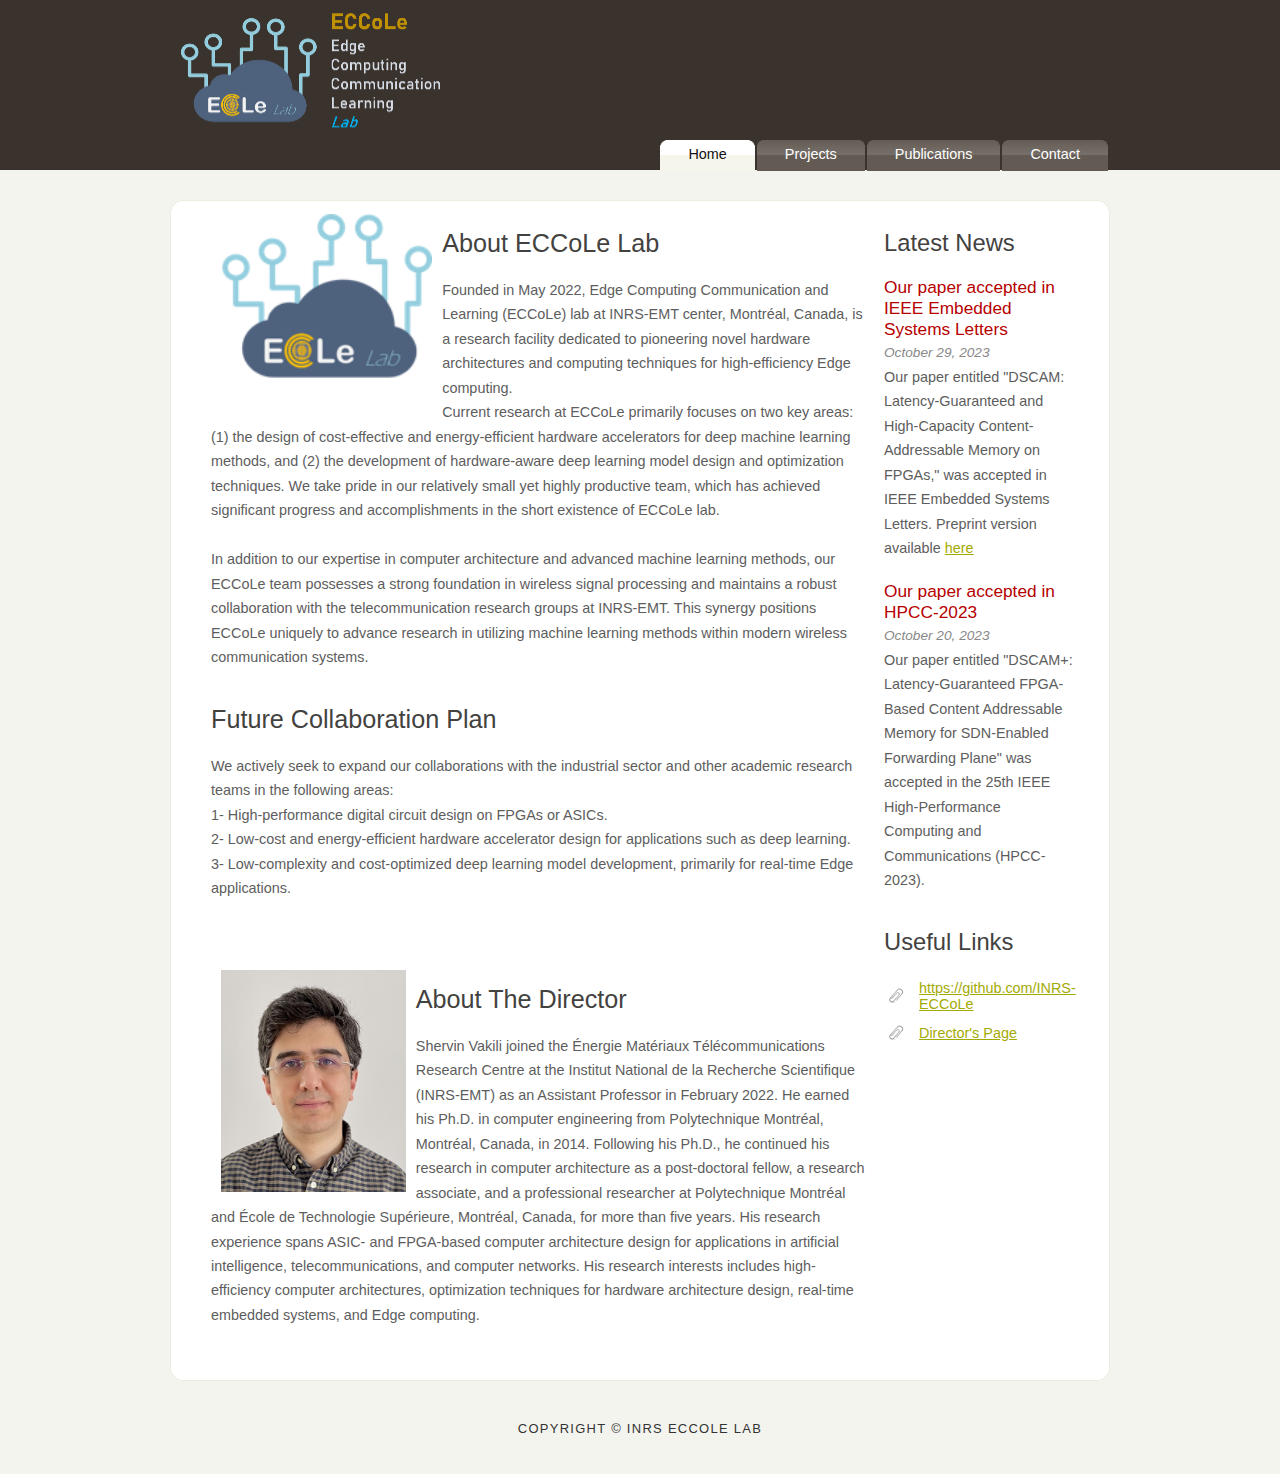
<file: index.html>
<!DOCTYPE HTML>
<meta charset="utf-8"/>
<html>

<head>
  <title>Title of the document</title>
  <link rel="icon" type="images/x-icon" href="style/ECCoLe_icon.png" />
</head>
<head>
  <title>INRS ECCoLe Lab</title>
  <meta name="description" content="website description" />
  <meta name="keywords" content="website keywords, website keywords" />
  <meta http-equiv="content-type" content="text/html; charset=windows-1252" />
  <link rel="stylesheet" type="text/css" href="style/style.css" />
</head>

<body>
  <div id="main">
    <div id="header">
      <div id="logo">

      </div>
      <div id="menubar">
        <ul id="menu">
          <!-- put class="selected" in the li tag for the selected page - to highlight which page you're on -->
          <li class="selected"><a href="index.html">Home</a></li>
          <li><a href="projects.html">Projects</a></li>
          <li><a href="publication.html">Publications</a></li>
          <li><a href="contact.html">Contact</a></li>
        </ul>
      </div>
    </div>
    <div id="content_header"></div>
    <div id="site_content">
      <div class="sidebar">
        <!-- insert your sidebar items here -->
        <h3>Latest News</h3>
        <!--<h4>Our paper was accepted in in IEEE ESL</h4>-->
        <!--<h5>October 24, 2023</h5>-->
        <!--<p>Our paper entitled "DSCAM: Latency-Guaranteed and High-Capacity Content-Addressable Memory on FPGAs" was accepted in IEEE Embedded Systems Letters.<br /><a href="#">Read more</a></p>-->

        <h4>Our paper accepted in IEEE Embedded Systems Letters</h4>
        <h5>October 29, 2023</h5>
        <p>Our paper entitled "DSCAM: Latency-Guaranteed and High-Capacity Content-Addressable Memory on FPGAs," was accepted in IEEE Embedded Systems Letters. Preprint version available <a href="https://ieeexplore.ieee.org/document/10323112">here</a><br /></p>
        
        <h4>Our paper accepted in HPCC-2023</h4>
        <h5>October 20, 2023</h5>
        <p>Our paper entitled "DSCAM+: Latency-Guaranteed FPGA-Based Content Addressable Memory for SDN-Enabled Forwarding Plane" was accepted in the 25th IEEE High-Performance Computing and Communications (HPCC-2023).<br /></p>
        
        <h3>Useful Links</h3>
        <ul>
          <li><a href="https://github.com/INRS-ECCoLe">https://github.com/INRS-ECCoLe</a></li>
          <li><a href="https://inrs.ca/la-recherche/professeurs/shervin-vakili/">Director's Page</a></li>
        </ul>

      </div>
      <div id="content">
        <!-- insert the page content here -->
        <img src="style/ECCoLe.png" alt="Shervi Vakili" width=32% height=32% top= 30pt style="float:left;margin:0px 10px">
        <h1>About ECCoLe Lab</h1>
        <p> Founded in May 2022, Edge Computing Communication and Learning (ECCoLe) lab at INRS-EMT center, Montréal, Canada, is a research facility dedicated to pioneering novel hardware architectures and computing techniques for high-efficiency Edge computing. <br>
          Current research at ECCoLe primarily focuses on two key areas: (1) the design of cost-effective and energy-efficient hardware accelerators for deep machine learning methods, and (2) the development of hardware-aware deep learning model design and optimization techniques.
          We take pride in our relatively small yet highly productive team, which has achieved significant progress and accomplishments in the short existence of ECCoLe lab.<br><br> 
          In addition to our expertise in computer architecture and advanced machine learning methods, our ECCoLe team possesses a strong foundation in wireless signal processing and maintains a robust collaboration with the telecommunication research groups at INRS-EMT. 
          This synergy positions ECCoLe uniquely to advance research in utilizing machine learning methods within modern wireless communication systems.<br>
        </p>
        <h1>Future Collaboration Plan</h1>
        <p>
          We actively seek to expand our collaborations with the industrial sector and other academic research teams in the following areas:<br>
          1- High-performance digital circuit design on FPGAs or ASICs.<br>
          2- Low-cost and energy-efficient hardware accelerator design for applications such as deep learning.<br>
          3- Low-complexity and cost-optimized deep learning model development, primarily for real-time Edge applications.<br>
          <br><br></p>
        
        <img src="style/SVakili.jpg" alt="Shervi Vakili" width=28% height=28% style="float:left;margin:0px 10px">
        <h1>About The Director</h1>
        <p>
          Shervin Vakili joined the Énergie Matériaux Télécommunications Research Centre at the Institut National de la Recherche Scientifique (INRS-EMT) as an Assistant Professor in February 2022. He earned his Ph.D. in computer engineering from Polytechnique Montréal, Montréal, Canada, in 2014. Following his Ph.D., he continued his research in computer architecture as a post-doctoral fellow, a research associate, and a professional researcher at Polytechnique Montréal and École de Technologie Supérieure, Montréal, Canada, for more than five years. His research experience spans ASIC- and FPGA-based computer architecture design for applications in artificial intelligence, telecommunications, and computer networks.
          His research interests includes high-efficiency computer architectures, optimization techniques for hardware architecture design, real-time embedded systems, and Edge computing.</p>
      </div>
    </div>
    <div id="content_footer"></div>
    <div id="footer">
      Copyright &copy; INRS ECCoLe Lab 
    </div>
  </div>
</body>
</html>
</file>
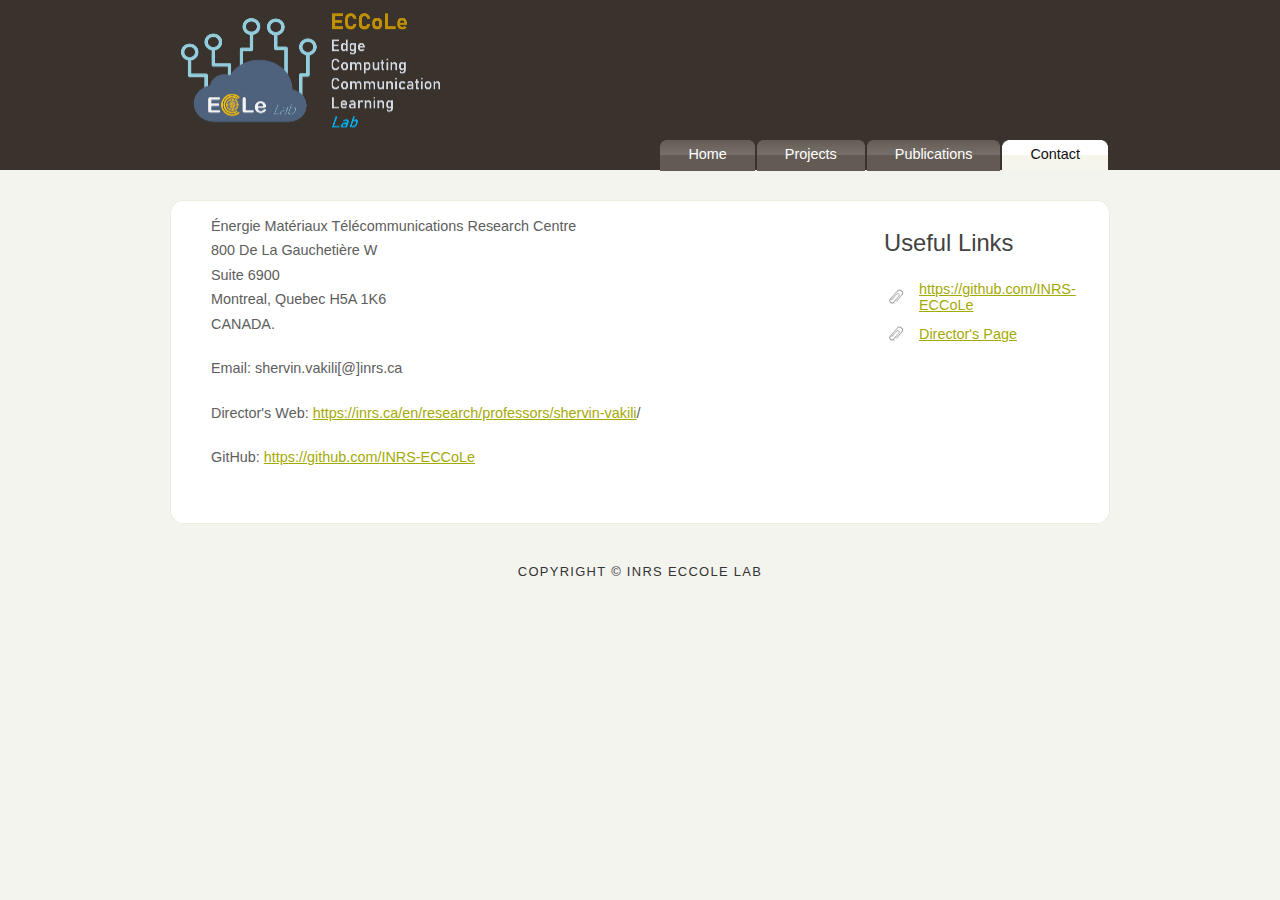
<file: contact.html>
<!DOCTYPE HTML>
<meta charset="utf-8"/>
<html>

<head>
  <title>Title of the document</title>
  <link rel="icon" type="images/x-icon" href="style/ECCoLe_icon.png" />
</head>

<head>
  <title>INRS ECCoLe Lab</title>
  <meta name="description" content="website description" />
  <meta name="keywords" content="website keywords, website keywords" />
  <meta http-equiv="content-type" content="text/html; charset=windows-1252" />
  <link rel="stylesheet" type="text/css" href="style/style.css" />
</head>

<body>
  <div id="main">
    <div id="header">
      <div id="logo">

      </div>
      <div id="menubar">
        <ul id="menu">
          <!-- put class="selected" in the li tag for the selected page - to highlight which page you're on -->
          <li><a href="index.html">Home</a></li>
          <li><a href="projects.html">Projects</a></li>
          <li><a href="publication.html">Publications</a></li>
          <li class="selected"><a href="contact.html">Contact</a></li>
        </ul>
      </div>
    </div>
    <div id="content_header"></div>
    <div id="site_content">
      <div class="sidebar">
                
        <h3>Useful Links</h3>
        <ul>
          <li><a href="https://github.com/INRS-ECCoLe">https://github.com/INRS-ECCoLe</a></li>
          <li><a href="https://inrs.ca/la-recherche/professeurs/shervin-vakili/">Director's Page</a></li>
        </ul>

      </div>
      <div id="content">
        <!-- insert the page content here -->
        <!--<p>S. Vakili, A. Zarei, "DSCAM: Latency-Guaranteed and High-Capacity Content-Addressable Memory on FPGAs," accepted in IEEE Embedded Systems Letters, Oct. 2023</p>-->
        <p>Énergie Matériaux Télécommunications Research Centre<br>
          800 De La Gauchetière W<br>
          Suite 6900<br>
          Montreal, Quebec H5A 1K6<br>
          CANADA.</p>
        <p>Email: shervin.vakili[@]inrs.ca</p>
        <p>Director's Web: <a href="https://inrs.ca/en/research/professors/shervin-vakili">https://inrs.ca/en/research/professors/shervin-vakili</a>/</p>
        <p>GitHub: <a href="https://github.com/INRS-ECCoLe">https://github.com/INRS-ECCoLe</a></p>
        
      </div>
    </div>
    <div id="content_footer"></div>
    <div id="footer">
      Copyright &copy; INRS ECCoLe Lab 
    </div>
  </div>
</file>
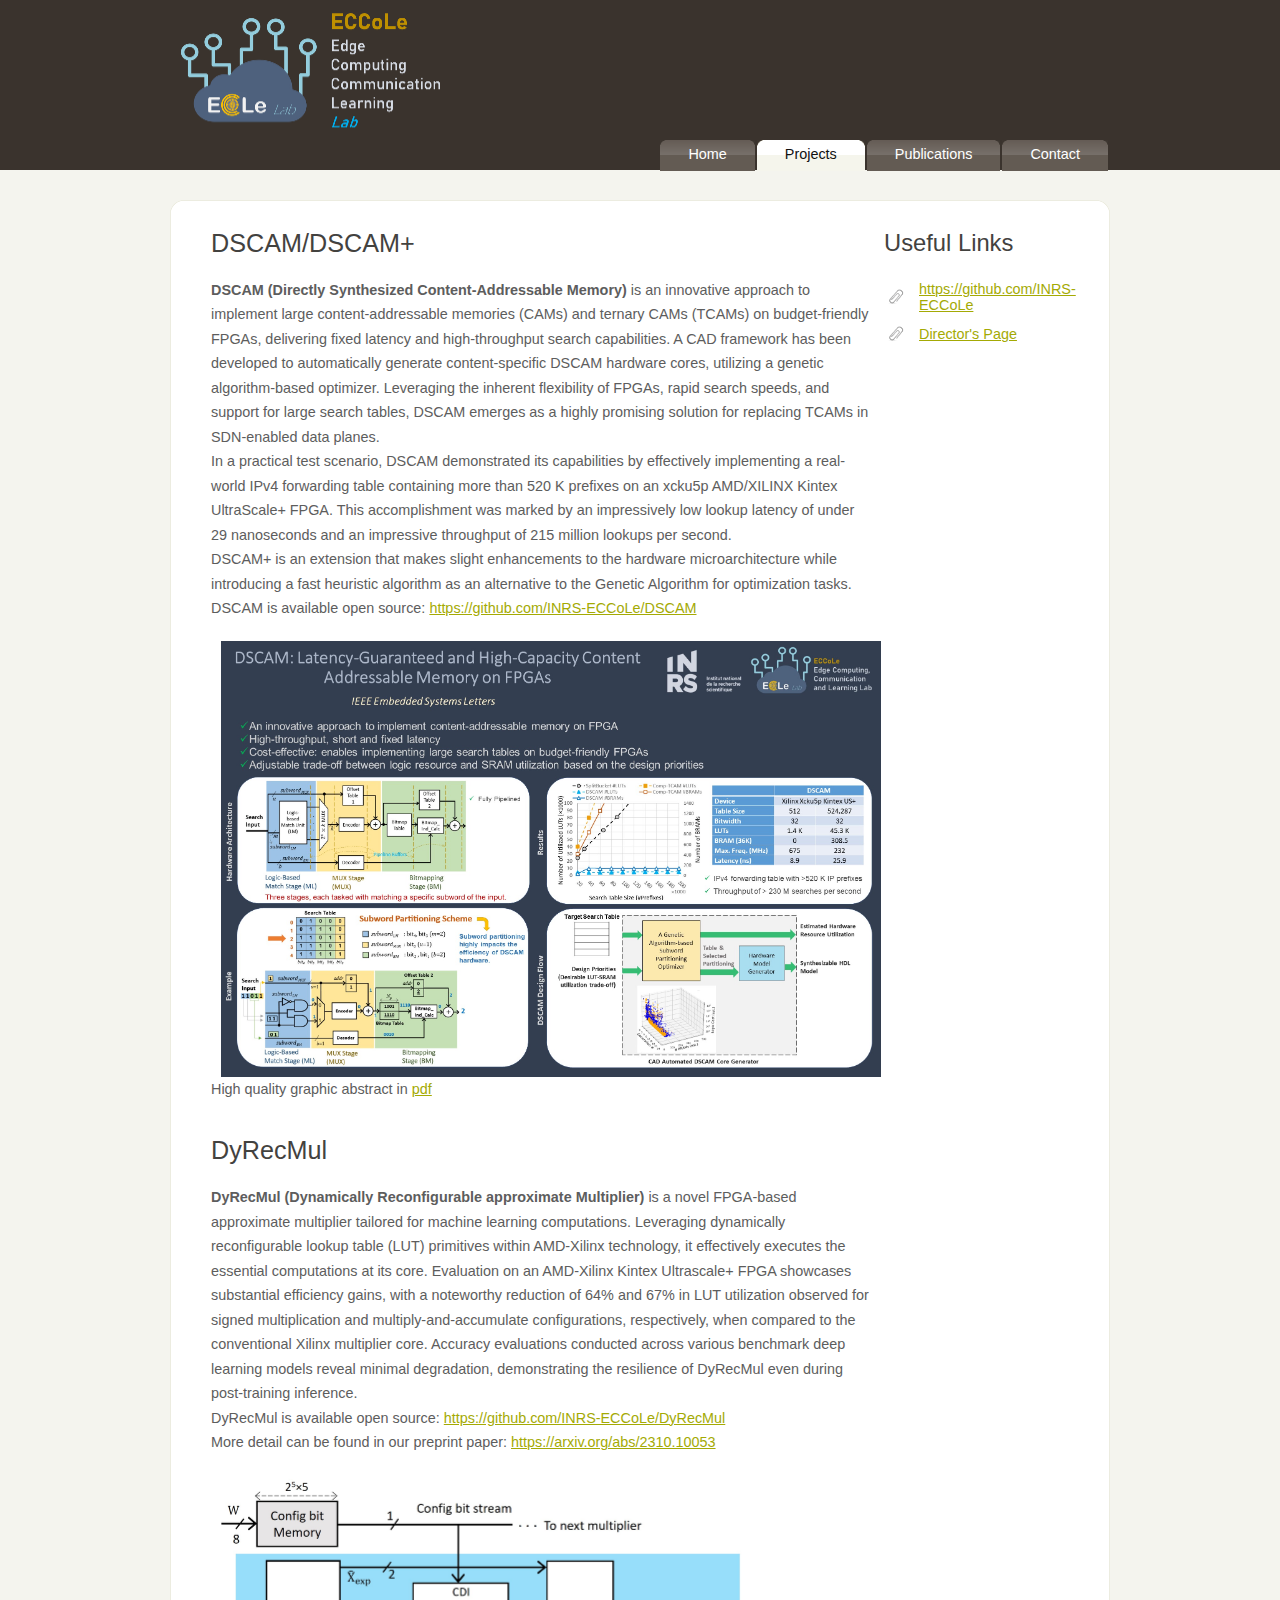
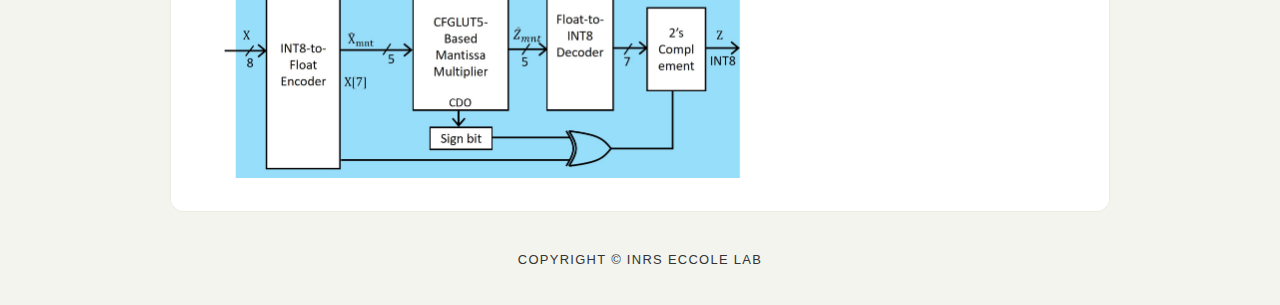
<file: projects.html>
<!DOCTYPE HTML>
<meta charset="utf-8"/>
<html>

<head>
  <title>Title of the document</title>
  <link rel="icon" type="images/x-icon" href="style/ECCoLe_icon.png" />
</head>

<head>
  <title>INRS ECCoLe Lab</title>
  <meta name="description" content="website description" />
  <meta name="keywords" content="website keywords, website keywords" />
  <meta http-equiv="content-type" content="text/html; charset=windows-1252" />
  <link rel="stylesheet" type="text/css" href="style/style.css" />

</head>

<body>
  <div id="main">
    <div id="header">
      <div id="logo">

      </div>
      <div id="menubar">
        <ul id="menu">
          <!-- put class="selected" in the li tag for the selected page - to highlight which page you're on -->
          <li><a href="index.html">Home</a></li>
          <li class="selected"><a href="projects.html">Projects</a></li>
          <li><a href="publication.html">Publications</a></li>
          <li><a href="contact.html">Contact</a></li>
        </ul>
      </div>
    </div>
    <div id="content_header"></div>
    <div id="site_content">
      <div class="sidebar">
                
        <h3>Useful Links</h3>
        <ul>
          <li><a href="https://github.com/INRS-ECCoLe">https://github.com/INRS-ECCoLe</a></li>
          <li><a href="https://inrs.ca/la-recherche/professeurs/shervin-vakili/">Director's Page</a></li>
        </ul>

      </div>
      <div id="content">
        <!-- insert the page content here -->
    
        <h1>DSCAM/DSCAM+ </h1>
        <p><b>DSCAM (Directly Synthesized Content-Addressable Memory)</b> is an innovative approach to implement large content-addressable memories (CAMs) and ternary CAMs (TCAMs) on budget-friendly FPGAs, 
          delivering fixed latency and high-throughput search capabilities. A CAD framework has been developed to automatically generate content-specific DSCAM hardware cores, 
          utilizing a genetic algorithm-based optimizer. Leveraging the inherent flexibility of FPGAs, rapid search speeds, and support for large search tables, 
          DSCAM emerges as a highly promising solution for replacing TCAMs in SDN-enabled data planes.<br>
          In a practical test scenario, DSCAM demonstrated its capabilities by effectively implementing a real-world IPv4 forwarding table containing more than 520 K prefixes 
          on an xcku5p AMD/XILINX Kintex UltraScale+ FPGA. This accomplishment was marked by an impressively low lookup latency of under 29 nanoseconds and 
          an impressive throughput of 215 million lookups per second. <br>
          DSCAM+ is an extension that makes slight enhancements to the hardware microarchitecture while introducing a fast heuristic algorithm as an alternative to 
          the Genetic Algorithm for optimization tasks. DSCAM is available open source: 
          <a href="https://github.com/INRS-ECCoLe/DSCAM">https://github.com/INRS-ECCoLe/DSCAM</a></p>
                
        <a href="style/DSCAM_GA.jpg" class="MagicThumb" data-options="expandAlign:image;"><img src="style/DSCAM_GA.jpg" alt="Shervin Vakili" width=100% height=100% top= 30pt style="float:left;margin:0px 10px"></a>
        <p><br><br>High quality graphic abstract in <a href="style/DSCAM_GA.pdf">pdf</a></p>

        <h1>DyRecMul</h1>
        <p><b>DyRecMul (Dynamically Reconfigurable approximate Multiplier)</b> is a novel FPGA-based approximate multiplier tailored for machine learning computations. 
          Leveraging dynamically reconfigurable lookup table (LUT) primitives within AMD-Xilinx technology, it effectively executes the essential computations at its core. 
          Evaluation on an AMD-Xilinx Kintex Ultrascale+ FPGA showcases substantial efficiency gains, with a noteworthy reduction of 64% and 67% in LUT utilization observed for signed multiplication and multiply-and-accumulate configurations, respectively, when compared to the conventional Xilinx multiplier core. 
          Accuracy evaluations conducted across various benchmark deep learning models reveal minimal degradation, demonstrating the resilience of DyRecMul even during post-training inference. <br>
          DyRecMul is available open source: <a href="https://github.com/INRS-ECCoLe/DyRecMul">https://github.com/INRS-ECCoLe/DyRecMul</a><br>
          More detail can be found in our preprint paper: <a href="https://arxiv.org/abs/2310.10053">https://arxiv.org/abs/2310.10053</a></p>
        <img src="style/DyRecMul.jpg" alt="Shervin Vakili" width=80% height=80% top= 30pt style="float:left;margin:0px 10px">

      </div>
    </div>
    <div id="content_footer"></div>
    <div id="footer">
      Copyright &copy; INRS ECCoLe Lab 
    </div>
  </div>
</body>
</html>
</file>
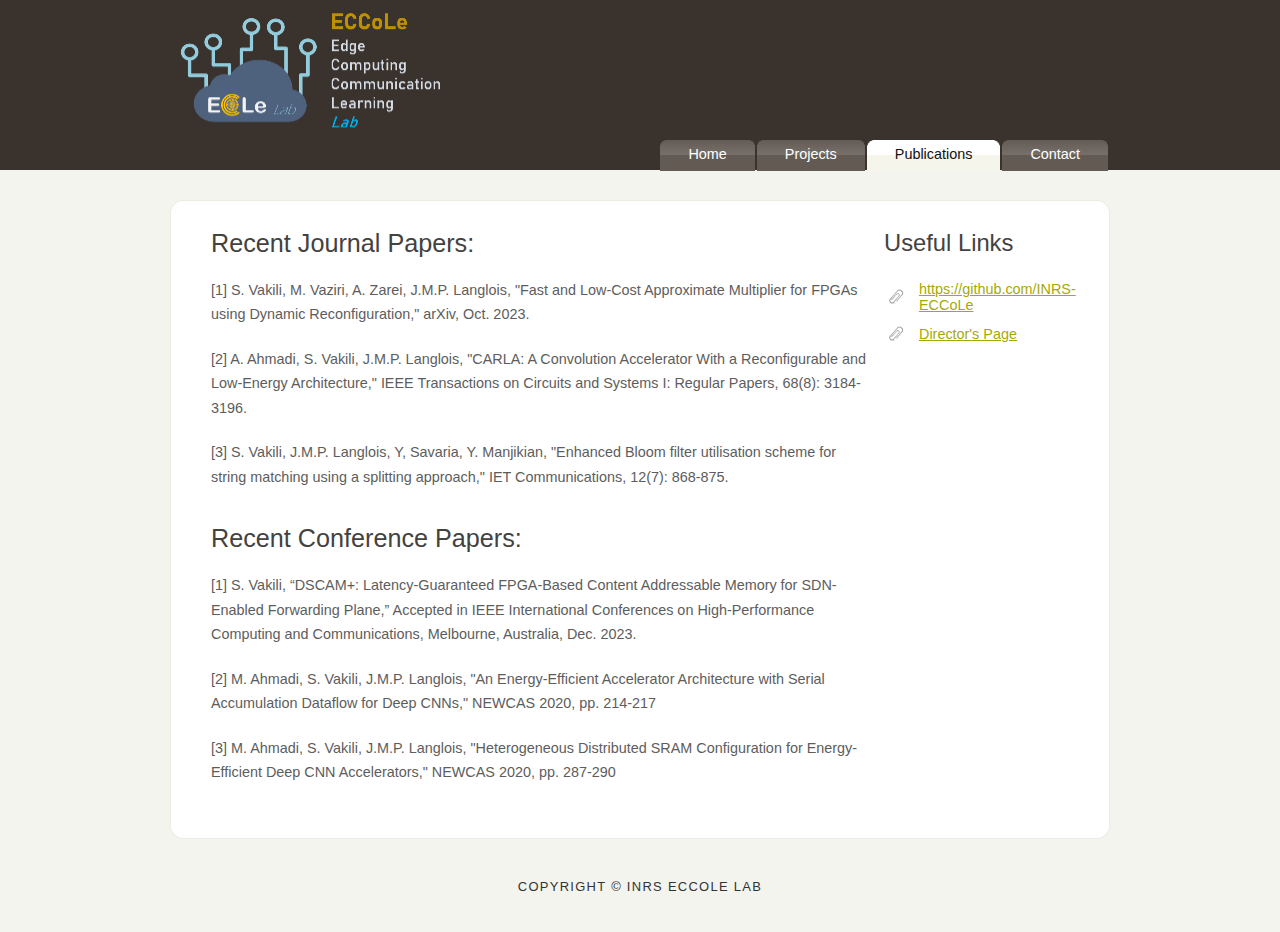
<file: publication.html>
<!DOCTYPE HTML>
<meta charset="utf-8"/>
<html>

<head>
  <title>Title of the document</title>
  <link rel="icon" type="images/x-icon" href="style/ECCoLe_icon.png" />
</head>

<head>
  <title>INRS ECCoLe Lab</title>
  <meta name="description" content="website description" />
  <meta name="keywords" content="website keywords, website keywords" />
  <meta http-equiv="content-type" content="text/html; charset=windows-1252" />
  <link rel="stylesheet" type="text/css" href="style/style.css" />
</head>

<body>
  <div id="main">
    <div id="header">
      <div id="logo">

      </div>
      <div id="menubar">
        <ul id="menu">
          <!-- put class="selected" in the li tag for the selected page - to highlight which page you're on -->
          <li><a href="index.html">Home</a></li>
          <li><a href="projects.html">Projects</a></li>
          <li class="selected"><a href="publication.html">Publications</a></li>
          <li><a href="contact.html">Contact</a></li>
        </ul>
      </div>
    </div>
    <div id="content_header"></div>
    <div id="site_content">
      <div class="sidebar">
                
        <h3>Useful Links</h3>
        <ul>
          <li><a href="https://github.com/INRS-ECCoLe">https://github.com/INRS-ECCoLe</a></li>
          <li><a href="https://inrs.ca/la-recherche/professeurs/shervin-vakili/">Director's Page</a></li>
        </ul>

      </div>
      <div id="content">
        <!-- insert the page content here -->
        <h1>Recent Journal Papers:</h1>
        <!--<p>S. Vakili, A. Zarei, "DSCAM: Latency-Guaranteed and High-Capacity Content-Addressable Memory on FPGAs," accepted in IEEE Embedded Systems Letters, Oct. 2023</p>-->
        <p>[1] S. Vakili, M. Vaziri, A. Zarei, J.M.P. Langlois, "Fast and Low-Cost Approximate Multiplier for FPGAs using Dynamic Reconfiguration," arXiv, Oct. 2023.</p>
        <p>[2] A. Ahmadi, S. Vakili, J.M.P. Langlois, "CARLA: A Convolution Accelerator With a Reconfigurable and Low-Energy Architecture," IEEE Transactions on Circuits and Systems I: Regular Papers, 68(8):
            3184-3196.</p>
        <p>[3] S. Vakili, J.M.P. Langlois, Y, Savaria, Y. Manjikian, "Enhanced Bloom filter utilisation scheme for string matching using a splitting approach," IET Communications, 12(7): 868-875.</p>
        <h1>Recent Conference Papers:</h1>
        <p>[1] S. Vakili, “DSCAM+: Latency-Guaranteed FPGA-Based Content Addressable Memory for SDN-Enabled Forwarding Plane,” Accepted in IEEE International Conferences on High-Performance Computing and Communications, Melbourne, Australia, Dec. 2023.</p>
        <p>[2] M. Ahmadi, S. Vakili, J.M.P. Langlois, "An Energy-Efficient Accelerator Architecture with Serial Accumulation Dataflow for Deep CNNs," NEWCAS 2020, pp. 214-217</p>
        <p>[3] M. Ahmadi, S. Vakili, J.M.P. Langlois, "Heterogeneous Distributed SRAM Configuration for Energy-Efficient Deep CNN Accelerators," NEWCAS 2020, pp. 287-290</p>
      </div>
    </div>
    <div id="content_footer"></div>
    <div id="footer">
      Copyright &copy; INRS ECCoLe Lab 
    </div>
  </div>
</body>
</html>
</file>
<file: style/style.css>
html
{ height: 100%;}

*
{ margin: 0;
  padding: 0;}

body
{ font: normal .90em 'trebuchet ms', arial, sans-serif;
  background: #F4F4EE;
  color: #5D5D5D;}

p
{ padding: 0 0 20px 0;
  line-height: 1.7em;}

img
{ border: 0;}

h1, h2, h3, h4, h5, h6 
{ font: normal 175% 'century gothic', arial, sans-serif;
  color: #43423F;
  margin: 0 0 15px 0;
  padding: 15px 0 5px 0;}

h2
{ font: normal 175% 'century gothic', arial, sans-serif;
  color: #B60000;}

h3
{ font: normal 165% 'century gothic', arial, sans-serif;}

h4, h5, h6
{ margin: 0;
  padding: 0 0 5px 0;
  font: normal 120% arial, sans-serif;
  color: #B60000;}

h5, h6
{ font: italic 95% arial, sans-serif;
  color: #888;}

h6
{ color: #362C20;}

a, a:hover
{ outline: none;
  text-decoration: underline;
  color: #A4AA04;}

a:hover
{ text-decoration: none;
  color: #5D5D5D;}

.left
{ float: left;
  width: auto;
  margin-right: 10px;}

.right
{ float: right; 
  width: auto;
  margin-left: 10px;}

.center
{ display: block;
  text-align: center;
  margin: 20px auto;}

blockquote
{ margin: 20px 0; 
  padding: 10px 20px 0 20px;
  border: 1px solid #E5E5DB;
  background: #FFF;}

ul
{ margin: 2px 0 22px 17px;}

ul li
{ list-style-type: circle;
  margin: 0 0 6px 0; 
  padding: 0 0 4px 5px;}

ol
{ margin: 8px 0 22px 20px;}

ol li
{ margin: 0 0 11px 0;}

#main, #logo, #menubar, #content_header, #site_content, #content_footer, #footer
{ margin-left: auto; 
  margin-right: auto;}

#main
{ padding-bottom: 20px;}

#header
{ background: #3A332D;
  height: 170px;
  margin-bottom: 30px;}

#logo
{ width:690pt;
  position: relative;
  height: 101pt;
  background: #3A332D url(ECCoLe_Logo.png) no-repeat;}

#logo #logo_text 
{ position: absolute; 
  top: 10px;
  left: 0;}

#logo h1, #logo h2
{ font: normal 300% 'century gothic', arial, sans-serif;
  border-bottom: 0;
  text-transform: none;
  margin: 0 0 0 9px;}

#logo_text h1, #logo_text h1 a, #logo_text h1 a:hover 
{ padding: 22px 0 0 0;
  color: #FFF;
  letter-spacing: 0.1em;
  text-decoration: none;}

#logo_text h1 a .logo_colour
{ color: #ECEF01;}

#logo_text h2
{ font-size: 120%;
  padding: 4px 0 0 0;
  color: #A8AA94;}

#menubar
{ height: 44px;
  width: 940px;
  margin: 1px auto 0 auto;} 

ul#menu
{ float: right;}

ul#menu li
{ float: left;
  padding: 0 0 0 6px;
  list-style: none;
  margin: 2px 2px 0 0;
  background: #635B53 url(tab.png) no-repeat 0 0;}

ul#menu li a
{ font: normal 100% 'trebuchet ms', sans-serif;
  display: block; 
  float: left; 
  height: 20px;
  padding: 6px 28px 5px 22px;
  text-align: center;
  color: #FFF;
  text-decoration: none;
  background: #635B53 url(tab.png) no-repeat 100% 0;} 

ul#menu li.tab_selected a
{ height: 20px;
  padding: 6px 28px 5px 22px;}

ul#menu li.selected
{ margin: 2px 2px 0 0;
  background: #635B53 url(tab_selected.png) no-repeat 0 0;}

ul#menu li.selected a, ul#menu li.selected a:hover
{ background: #635B53 url(tab_selected.png) no-repeat 100% 0;
  color: #111;}

ul#menu li a:hover
{ color: #ECEF01;}

#content_header, #content_footer
{ width: 940px;
  background: url(content_header.png) no-repeat;
  height: 14px;}

#content_footer
{ background: url(content_footer.png) no-repeat;}

#site_content
{ width: 878px;
  overflow: hidden;
  margin: 0 auto 0 auto;
  padding: 0 20px 20px 40px;
  background: #FFF;
  border-left: 1px solid #ECECE0;
  border-right: 1px solid #ECECE0;} 

.sidebar
{ float: right;
  width: 190px;
  padding: 0 15px 20px 15px;}

.sidebar ul
{ width: 178px; 
  padding: 4px 0 0 0; 
  margin: 4px 0 30px 0;}

.sidebar li
{ list-style: none; 
  padding: 0 0 7px 0; }

.sidebar li a, .sidebar li a:hover
{ padding: 0 0 0 35px;
  display: block;
  background: transparent url(link.png) no-repeat left center;} 

.sidebar li a.selected
{ color: #444;
  text-decoration: none;} 

#content
{ text-align: left;
  width: 660px;
  padding: 0;}

#content ul
{ margin: 2px 0 22px 0px;}

#content ul li
{ list-style-type: none;
  background: url(bullet.png) no-repeat;
  margin: 0 0 6px 0; 
  padding: 0 0 4px 25px;
  line-height: 1.5em;}

#footer
{ width: 916px;
  font: normal 90% arial, sans-serif;
  height: 28px;
  margin-top: 20px;
  padding: 20px 0 5px 0;
  text-align: center; 
  background: transparent;
  color: #333;
  text-transform: uppercase;
  letter-spacing: 0.1em;}

#footer a, #footer a:hover
{ color: #888;
  text-decoration: none;}

#footer a:hover
{ color: #333;}

.search
{ color: #5D5D5D; 
  border: 1px solid #BBB; 
  width: 134px; 
  padding: 4px; 
  font: 100% arial, sans-serif;}

.form_settings
{ margin: 15px 0 0 0;}

.form_settings p
{ padding: 0 0 4px 0;}

.form_settings span
{ float: left; 
  width: 200px; 
  text-align: left;}
  
.form_settings input, .form_settings textarea
{ padding: 5px; 
  width: 299px; 
  font: 100% arial; 
  border: 1px solid #E5E5DB; 
  background: #FFF; 
  color: #47433F;}
  
.form_settings .submit
{ font: 100% arial; 
  border: 1px solid; 
  width: 99px; 
  margin: 0 0 0 212px; 
  height: 33px;
  padding: 2px 0 3px 0;
  cursor: pointer; 
  background: #3B3B3B; 
  color: #FFF;}

.form_settings textarea, .form_settings select
{ font: 100% arial; 
  width: 299px;}

.form_settings select
{ width: 310px;}

.form_settings .checkbox
{ margin: 4px 0; 
  padding: 0; 
  width: 14px;
  border: 0;
  background: none;}

.separator
{ width: 100%;
  height: 0;
  border-top: 1px solid #D9D5CF;
  border-bottom: 1px solid #FFF;
  margin: 0 0 20px 0;}
  
table
{ margin: 10px 0 30px 0;}

table tr th, table tr td
{ background: #3B3B3B;
  color: #FFF;
  padding: 7px 4px;
  text-align: left;}
  
table tr td
{ background: #F4F4EE;
  color: #47433F;
  border-top: 1px solid #FFF;}
</file>
